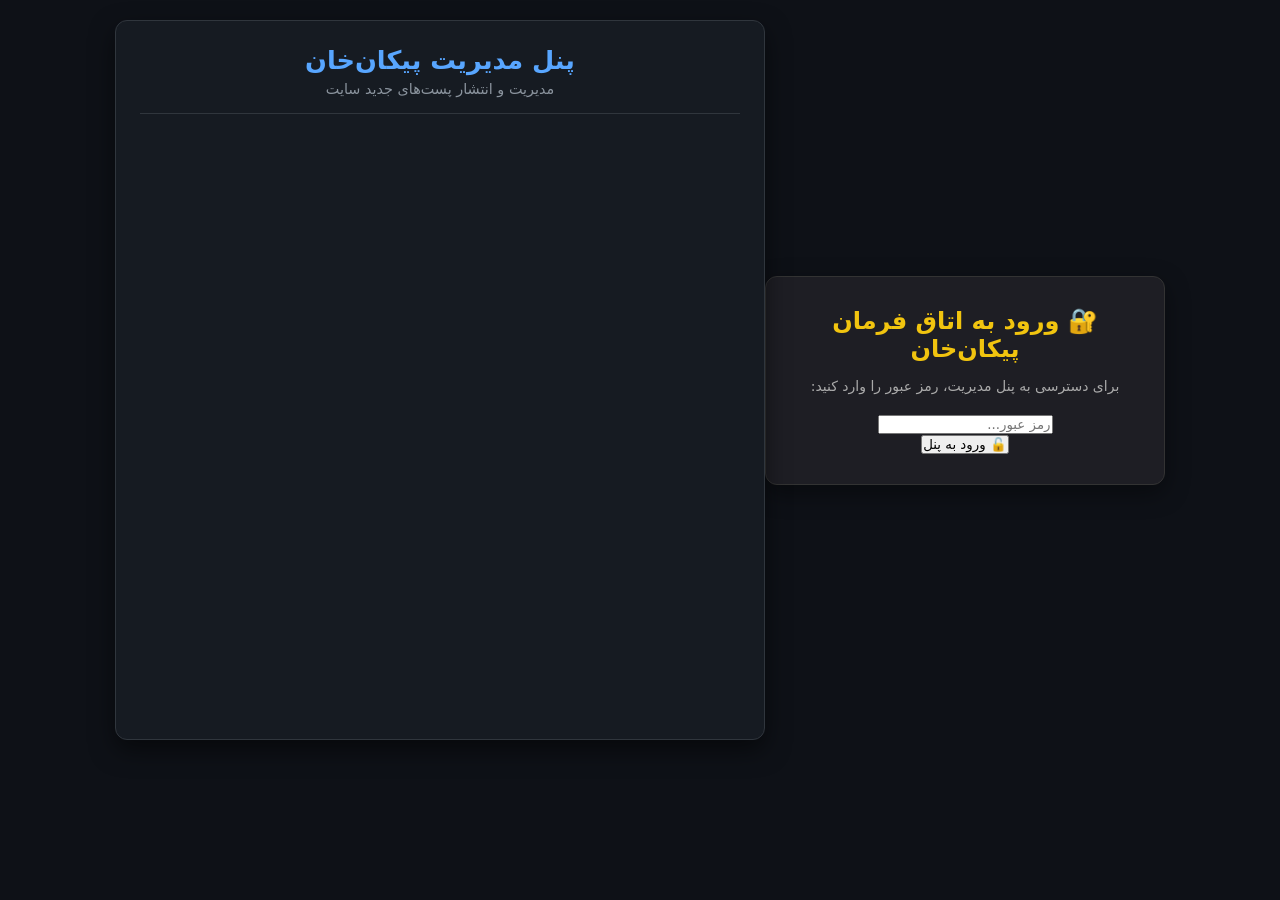
<file: panel/index.html>
<!DOCTYPE html>
<html lang="fa" dir="rtl">
<head>
  <meta charset="UTF-8">
  <meta name="viewport" content="width=device-width, initial-scale=1.0">
  <title>پنل مدیریت پیکان‌خان 🚗💨</title>
  <link rel="stylesheet" href="style.css">
</head>
<body>
  <!-- بخش صفحه ورود -->
<div id="loginOverlay" class="login-container">
  <div class="login-box">
    <h2>🔐 ورود به اتاق فرمان پیکان‌خان</h2>
    <p>برای دسترسی به پنل مدیریت، رمز عبور را وارد کنید:</p>
    <div class="input-group">
      <input type="password" id="adminPassword" placeholder="رمز عبور...">
    </div>
    <button id="loginBtn" class="btn-primary">🔓 ورود به پنل</button>
    <div id="loginError" class="error-text" style="display:none;">❌ رمز عبور اشتباه است!</div>
  </div>
</div>
  <div class="panel-container">
    <header class="panel-header">
      <h1>پنل مدیریت پیکان‌خان</h1>
      <p>مدیریت و انتشار پست‌های جدید سایت</p>
    </header>

    <form id="postForm" class="post-form">
      <!-- انتخاب نوع پست -->
      <div class="form-group">
        <label for="postType">نوع پست:</label>
        <select id="postType" required>
          <option value="book">📚 کتاب</option>
          <option value="movie">🎬 فیلم</option>
          <option value="mod">🎮 مود بازی</option>
          <option value="article">📝 مقاله</option>
        </select>
      </div>

      <!-- فیلدهای عمومی -->
      <div class="form-group">
        <label for="title">عنوان پست (فارسی):</label>
        <input type="text" id="title" placeholder="مثال: کتاب داس و کلید" required>
      </div>

      <div class="form-group">
        <label for="date">تاریخ انتشار (شمسی):</label>
        <input type="text" id="date" placeholder="مثال: ۱۱ شهریور ۱۴۰۵" required>
      </div>

      <div class="form-group">
        <label for="description">توضیحات کوتاه (Description):</label>
        <textarea id="description" rows="3" placeholder="خلاصه‌ای کوتاه برای کارت پست..." required></textarea>
      </div>

      <!-- فیلدهای اختصاصی کتاب -->
      <div id="bookFields" class="type-fields">
        <div class="form-group">
          <label for="bookCategory">دسته‌بندی کتاب:</label>
          <select id="bookCategory">
            <option value="story">کتاب داستان (story)</option>
            <option value="history">کتاب تاریخی (history)</option>
            <option value="children">کتاب کودک (children)</option>
          </select>
        </div>
        <div class="form-group">
          <label for="bookAuthor">نویسنده:</label>
          <input type="text" id="bookAuthor" placeholder="مثال: استوارت گیبز">
        </div>
        <div class="form-group">
          <label for="bookTranslator">مترجم:</label>
          <input type="text" id="bookTranslator" placeholder="مثال: تیم ترجمه پیکان‌خان">
        </div>
        <div class="form-group">
          <label for="bookPassword">رمز فایل:</label>
          <input type="text" id="bookPassword" placeholder="مثال: peykan-khan.ir">
        </div>
        <div class="form-group">
          <label for="bookDriveLink">لینک فایل در Google Drive:</label>
          <input type="url" id="bookDriveLink" placeholder="https://drive.google.com/file/d/...">
        </div>
        <div class="form-group">
          <label for="bookAbout">درباره کتاب:</label>
          <textarea id="bookAbout" rows="3" placeholder="توضیحات و خلاصه داستان کتاب..."></textarea>
        </div>
      </div>

      <!-- فیلدهای اختصاصی فیلم -->
      <div id="movieFields" class="type-fields" style="display: none;">
        <div class="form-group">
          <label for="movieCategory">دسته‌بندی فیلم و سریال:</label>
          <select id="movieCategory">
            <option value="cinema">فیلم سینمایی (cinema)</option>
            <option value="education">فیلم آموزشی (education)</option>
            <option value="short-series">سریال کوتاه (short-series)</option>
          </select>
        </div>
        <div class="form-group">
          <label for="movieDirector">کارگردان:</label>
          <input type="text" id="movieDirector" placeholder="مثال: کریستوفر نولان">
        </div>
        <div class="form-group">
          <label for="movieYear">سال تولید:</label>
          <input type="text" id="movieYear" placeholder="مثال: 2024">
        </div>
        <div class="form-group">
          <label for="movieQuality">کیفیت:</label>
          <input type="text" id="movieQuality" placeholder="مثال: 1080p Web-DL">
        </div>
        <div class="form-group">
          <label for="movieAge">رده سنی:</label>
          <input type="text" id="movieAge" placeholder="مثال: +13 یا +18">
        </div>
        <div class="form-group">
          <label for="movieEmbed">کد امبد (نمایش آنلاین / تریلر):</label>
          <textarea id="movieEmbed" rows="2" placeholder="<iframe>...</iframe>"></textarea>
        </div>
        <div class="form-group">
          <label for="movieDownloadLink">لینک مستقیم / دانلود:</label>
          <input type="url" id="movieDownloadLink" placeholder="لینک دانلود فیلم...">
        </div>
      </div>

      <!-- فیلدهای اختصاصی مود -->
      <div id="modFields" class="type-fields" style="display: none;">
        <div class="form-group">
          <label for="modCategory">دسته‌بندی مود:</label>
          <select id="modCategory">
            <option value="gta-v">مود GTA V (gta-v)</option>
            <option value="bomb-squad">مود Bomb Squad (bomb-squad)</option>
          </select>
        </div>
        <div class="form-group">
          <label for="modGame">نام بازی:</label>
          <input type="text" id="modGame" placeholder="مثال: GTA V">
        </div>
        <div class="form-group">
          <label for="modVersion">نسخه بازی / سازگار با:</label>
          <input type="text" id="modVersion" placeholder="مثال: v1.0.2802">
        </div>
        <div class="form-group">
          <label for="modSize">حجم فایل:</label>
          <input type="text" id="modSize" placeholder="مثال: 150 MB">
        </div>
        <div class="form-group">
          <label for="modDriveLink">لینک مود در Google Drive:</label>
          <input type="url" id="modDriveLink" placeholder="https://drive.google.com/file/d/...">
        </div>
        <div class="form-group">
          <label for="modNotes">نکات مهم و راهنمای نصب:</label>
          <textarea id="modNotes" rows="3" placeholder="فایل‌ها را در مسیر OpenIV جایگزین کنید..."></textarea>
        </div>
      </div>

      <!-- فیلدهای اختصاصی مقاله -->
      <div id="articleFields" class="type-fields" style="display: none;">
        <div class="form-group">
          <label for="articleCategory">دسته‌بندی مقاله:</label>
          <select id="articleCategory">
            <option value="tutorial">مقاله آموزشی (tutorial)</option>
            <option value="other">مطلب متفرقه (other)</option>
          </select>
        </div>
        <div class="form-group">
          <label for="articleAuthor">نویسنده مقاله:</label>
          <input type="text" id="articleAuthor" placeholder="مثال: پیکان‌خان">
        </div>
        <div class="form-group">
          <label for="articleReadTime">زمان تقریبی مطالعه:</label>
          <input type="text" id="articleReadTime" placeholder="مثال: ۵ دقیقه">
        </div>
        <div class="form-group">
          <label for="articleTags">برچسب‌ها (با کاما جدا کنید):</label>
          <input type="text" id="articleTags" placeholder="گیمینگ, آموزش, امنیت">
        </div>
        <div class="form-group">
          <label for="articleHtmlContent">محتوای مقاله (HTML):</label>
          <textarea id="articleHtmlContent" rows="6" placeholder="<p>متن بند اول...</p>"></textarea>
        </div>
      </div>

      <button type="submit" id="submitBtn" class="btn-submit">🚀 انتشار پست در سایت</button>
      <div id="statusMessage" class="status-box"></div>
    </form>
  </div>

  <script src="script.js"></script>
</body>
</html>
</file>
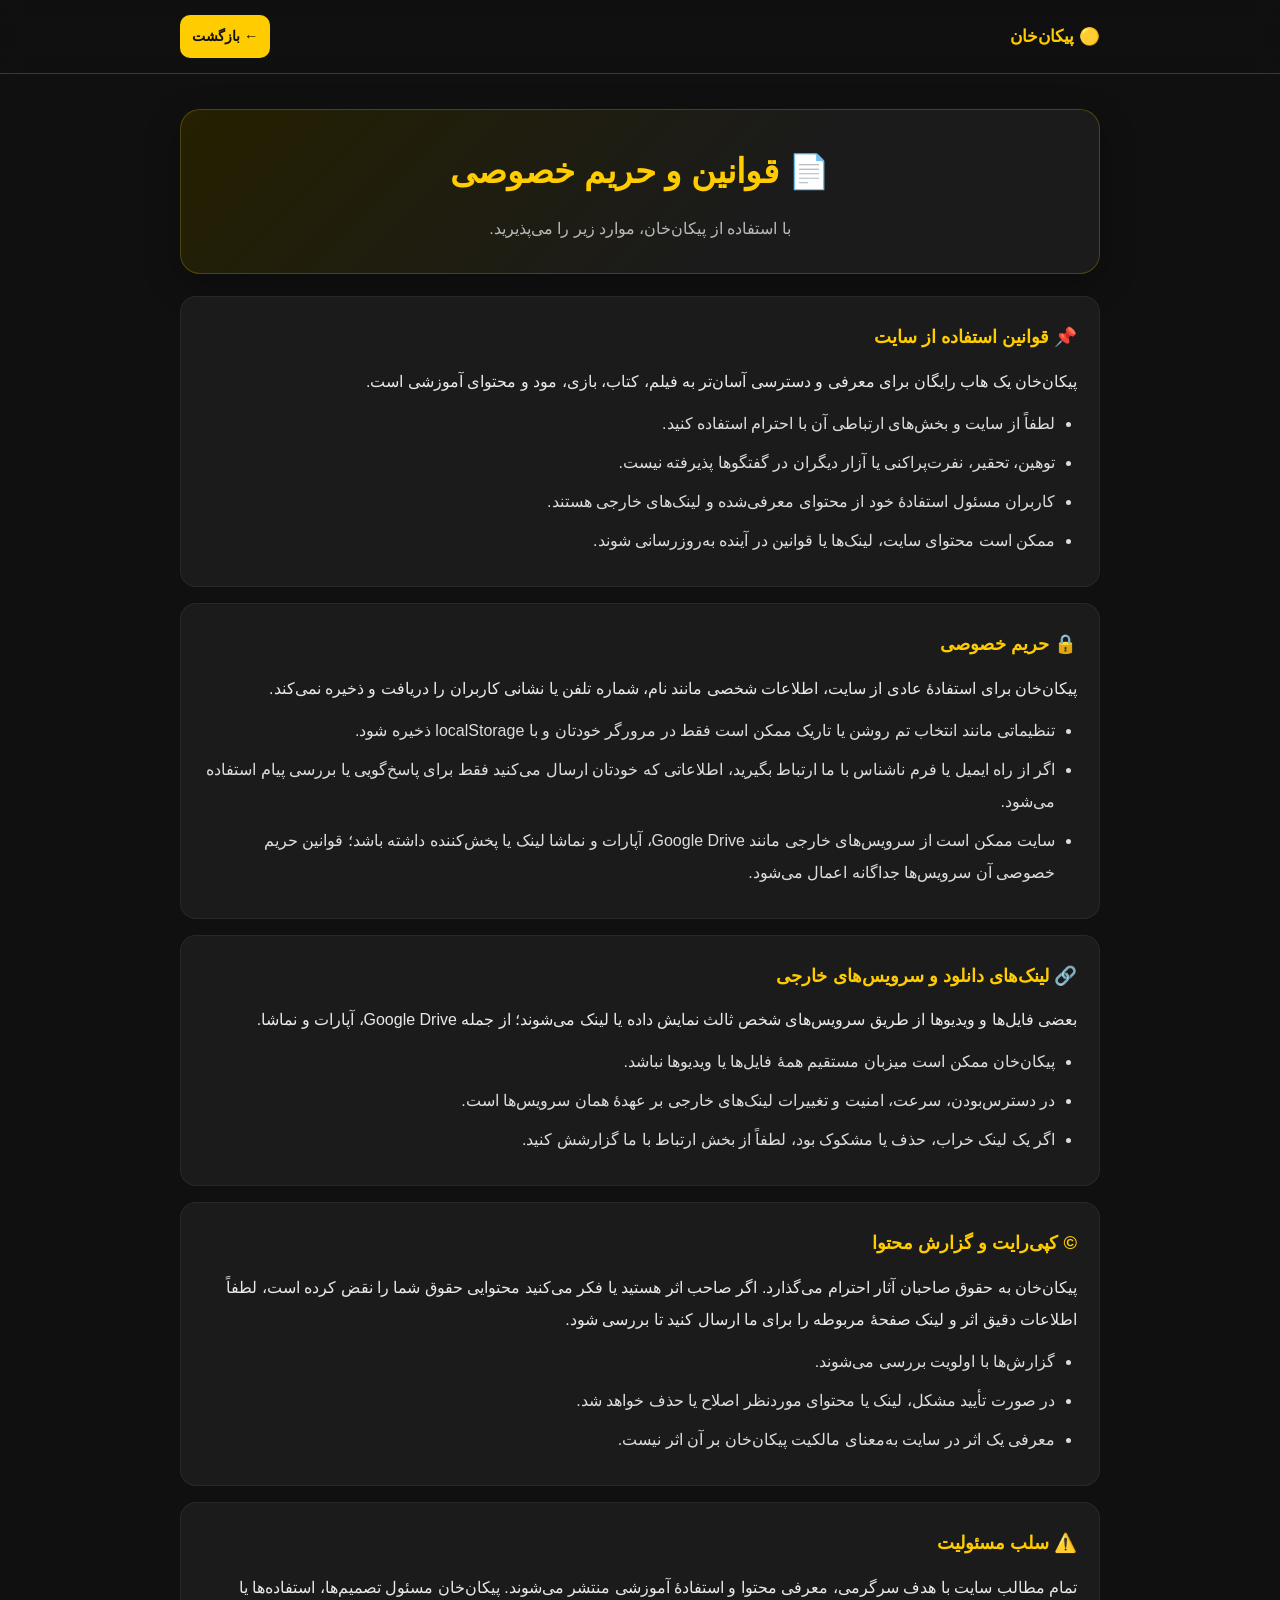
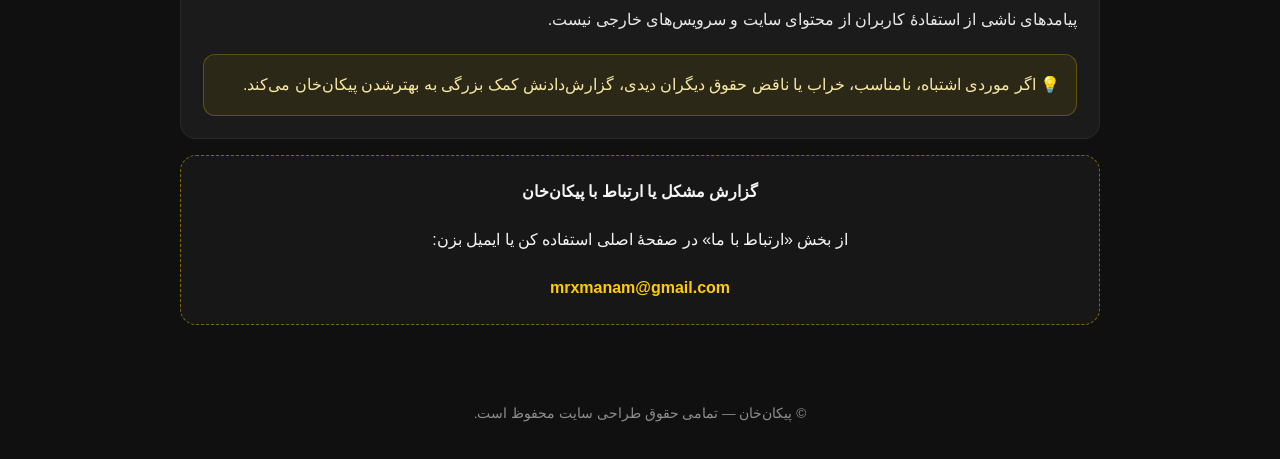
<file: legal.html>
<!DOCTYPE html>
<html lang="fa" dir="rtl">
<head>
  <meta charset="UTF-8">
  <meta name="viewport" content="width=device-width, initial-scale=1.0">

  <title>قوانین و حریم خصوصی | پیکان‌خان</title>
  <meta
    name="description"
    content="قوانین استفاده، حریم خصوصی، کپی‌رایت و گزارش محتوا در پیکان‌خان."
  >
  <meta name="theme-color" content="#ffcc00">

  <style>
    :root {
      --bg: #101010;
      --card: #1b1b1b;
      --card-hover: #222222;
      --text: #f5f5f5;
      --muted: #b9b9b9;
      --yellow: #ffcc00;
      --border: rgba(255, 204, 0, 0.22);
      --shadow: 0 12px 35px rgba(0, 0, 0, 0.28);
    }

    * {
      box-sizing: border-box;
    }

    body {
      margin: 0;
      background: var(--bg);
      color: var(--text);
      font-family: Tahoma, Arial, sans-serif;
      line-height: 2;
    }

    a {
      color: inherit;
    }

    .page-header {
      position: sticky;
      top: 0;
      z-index: 10;
      display: flex;
      align-items: center;
      justify-content: space-between;
      gap: 12px;
      padding: 15px max(18px, calc((100% - 920px) / 2));
      background: rgba(16, 16, 16, 0.94);
      border-bottom: 1px solid var(--border);
      backdrop-filter: blur(10px);
    }

    .brand {
      display: flex;
      align-items: center;
      gap: 10px;
      color: var(--yellow);
      font-size: 1.05rem;
      font-weight: bold;
      text-decoration: none;
    }

    .back-link {
      padding: 7px 12px;
      color: #111;
      background: var(--yellow);
      border-radius: 10px;
      font-size: 0.9rem;
      font-weight: bold;
      text-decoration: none;
      transition: transform 0.2s ease, opacity 0.2s ease;
    }

    .back-link:hover {
      opacity: 0.9;
      transform: translateY(-1px);
    }

    main {
      width: min(920px, calc(100% - 32px));
      margin: 0 auto;
      padding: 35px 0 55px;
    }

    .hero {
      margin-bottom: 22px;
      padding: 28px 22px;
      text-align: center;
      background: linear-gradient(135deg, #242000, #1b1b1b 62%);
      border: 1px solid var(--border);
      border-radius: 20px;
      box-shadow: var(--shadow);
    }

    .hero h1 {
      margin: 0 0 8px;
      color: var(--yellow);
      font-size: clamp(1.5rem, 5vw, 2.1rem);
    }

    .hero p {
      margin: 0;
      color: var(--muted);
    }

    .legal-card {
      margin-top: 16px;
      padding: 22px;
      background: var(--card);
      border: 1px solid rgba(255, 255, 255, 0.06);
      border-radius: 16px;
      transition: background 0.2s ease, border-color 0.2s ease;
    }

    .legal-card:hover {
      background: var(--card-hover);
      border-color: var(--border);
    }

    .legal-card h2 {
      display: flex;
      align-items: center;
      gap: 8px;
      margin: 0 0 10px;
      color: var(--yellow);
      font-size: 1.15rem;
    }

    .legal-card p {
      margin: 8px 0;
      color: #e9e9e9;
    }

    .legal-card ul {
      margin: 10px 0 0;
      padding-right: 22px;
    }

    .legal-card li {
      margin: 7px 0;
      color: #dddddd;
    }

    .notice {
      margin-top: 18px;
      padding: 14px 16px;
      color: #f7e8a4;
      background: rgba(255, 204, 0, 0.08);
      border: 1px solid rgba(255, 204, 0, 0.25);
      border-radius: 12px;
    }

    .contact-box {
      margin-top: 16px;
      padding: 20px;
      text-align: center;
      background: #171717;
      border: 1px dashed rgba(255, 204, 0, 0.45);
      border-radius: 16px;
    }

    .contact-box a {
      color: var(--yellow);
      font-weight: bold;
      text-decoration: none;
    }

    footer {
      padding: 20px 16px 32px;
      color: #8d8d8d;
      text-align: center;
      font-size: 0.85rem;
    }

    @media (max-width: 520px) {
      .page-header {
        padding: 13px 16px;
      }

      main {
        width: min(100% - 24px, 920px);
        padding-top: 22px;
      }

      .hero,
      .legal-card {
        padding: 18px;
      }

      .brand {
        font-size: 0.95rem;
      }
    }
  </style>
</head>

<body>
  <header class="page-header">
    <a class="brand" href="./index.html" aria-label="بازگشت به صفحه اصلی پیکان‌خان">
      🟡 پیکان‌خان
    </a>

    <a class="back-link" href="./index.html">
      ← بازگشت
    </a>
  </header>

  <main>
    <section class="hero">
      <h1>📄 قوانین و حریم خصوصی</h1>
      <p>با استفاده از پیکان‌خان، موارد زیر را می‌پذیرید.</p>
    </section>

    <section class="legal-card">
      <h2>📌 قوانین استفاده از سایت</h2>
      <p>
        پیکان‌خان یک هاب رایگان برای معرفی و دسترسی آسان‌تر به فیلم، کتاب،
        بازی، مود و محتوای آموزشی است.
      </p>

      <ul>
        <li>لطفاً از سایت و بخش‌های ارتباطی آن با احترام استفاده کنید.</li>
        <li>توهین، تحقیر، نفرت‌پراکنی یا آزار دیگران در گفتگوها پذیرفته نیست.</li>
        <li>کاربران مسئول استفادهٔ خود از محتوای معرفی‌شده و لینک‌های خارجی هستند.</li>
        <li>ممکن است محتوای سایت، لینک‌ها یا قوانین در آینده به‌روزرسانی شوند.</li>
      </ul>
    </section>

    <section class="legal-card">
      <h2>🔒 حریم خصوصی</h2>
      <p>
        پیکان‌خان برای استفادهٔ عادی از سایت، اطلاعات شخصی مانند نام، شماره تلفن
        یا نشانی کاربران را دریافت و ذخیره نمی‌کند.
      </p>

      <ul>
        <li>تنظیماتی مانند انتخاب تم روشن یا تاریک ممکن است فقط در مرورگر خودتان و با <span dir="ltr">localStorage</span> ذخیره شود.</li>
        <li>اگر از راه ایمیل یا فرم ناشناس با ما ارتباط بگیرید، اطلاعاتی که خودتان ارسال می‌کنید فقط برای پاسخ‌گویی یا بررسی پیام استفاده می‌شود.</li>
        <li>سایت ممکن است از سرویس‌های خارجی مانند Google Drive، آپارات و نماشا لینک یا پخش‌کننده داشته باشد؛ قوانین حریم خصوصی آن سرویس‌ها جداگانه اعمال می‌شود.</li>
      </ul>
    </section>

    <section class="legal-card">
      <h2>🔗 لینک‌های دانلود و سرویس‌های خارجی</h2>
      <p>
        بعضی فایل‌ها و ویدیوها از طریق سرویس‌های شخص ثالث نمایش داده یا لینک می‌شوند؛
        از جمله Google Drive، آپارات و نماشا.
      </p>

      <ul>
        <li>پیکان‌خان ممکن است میزبان مستقیم همهٔ فایل‌ها یا ویدیوها نباشد.</li>
        <li>در دسترس‌بودن، سرعت، امنیت و تغییرات لینک‌های خارجی بر عهدهٔ همان سرویس‌ها است.</li>
        <li>اگر یک لینک خراب، حذف یا مشکوک بود، لطفاً از بخش ارتباط با ما گزارشش کنید.</li>
      </ul>
    </section>

    <section class="legal-card">
      <h2>©️ کپی‌رایت و گزارش محتوا</h2>
      <p>
        پیکان‌خان به حقوق صاحبان آثار احترام می‌گذارد. اگر صاحب اثر هستید یا
        فکر می‌کنید محتوایی حقوق شما را نقض کرده است، لطفاً اطلاعات دقیق اثر و
        لینک صفحهٔ مربوطه را برای ما ارسال کنید تا بررسی شود.
      </p>

      <ul>
        <li>گزارش‌ها با اولویت بررسی می‌شوند.</li>
        <li>در صورت تأیید مشکل، لینک یا محتوای موردنظر اصلاح یا حذف خواهد شد.</li>
        <li>معرفی یک اثر در سایت به‌معنای مالکیت پیکان‌خان بر آن اثر نیست.</li>
      </ul>
    </section>

    <section class="legal-card">
      <h2>⚠️ سلب مسئولیت</h2>
      <p>
        تمام مطالب سایت با هدف سرگرمی، معرفی محتوا و استفادهٔ آموزشی منتشر می‌شوند.
        پیکان‌خان مسئول تصمیم‌ها، استفاده‌ها یا پیامدهای ناشی از استفادهٔ کاربران
        از محتوای سایت و سرویس‌های خارجی نیست.
      </p>

      <div class="notice">
        💡 اگر موردی اشتباه، نامناسب، خراب یا ناقض حقوق دیگران دیدی، گزارش‌دادنش کمک بزرگی به بهترشدن پیکان‌خان می‌کند.
      </div>
    </section>

    <section class="contact-box">
      <strong>گزارش مشکل یا ارتباط با پیکان‌خان</strong>
      <p>
        از بخش «ارتباط با ما» در صفحهٔ اصلی استفاده کن یا ایمیل بزن:
      </p>
      <a href="mailto:mrxmanam@gmail.com">mrxmanam@gmail.com</a>
    </section>
  </main>

  <footer>
    © پیکان‌خان — تمامی حقوق طراحی سایت محفوظ است.
  </footer>
</body>
</html>
</file>
<file: panel/style.css>
/* /panel/style.css */
* {
  box-sizing: border-box;
  margin: 0;
  padding: 0;
  font-family: system-ui, -apple-system, 'Segoe UI', Roboto, sans-serif;
}

body {
  background-color: #0e1117;
  color: #e6edf3;
  direction: rtl;
  padding: 20px;
  display: flex;
  justify-content: center;
}

.panel-container {
  width: 100%;
  max-width: 650px;
  background: #161b22;
  border: 1px solid #30363d;
  border-radius: 12px;
  padding: 24px;
  box-shadow: 0 10px 25px rgba(0,0,0,0.5);
}

.panel-header {
  text-align: center;
  margin-bottom: 24px;
  border-bottom: 1px solid #30363d;
  padding-bottom: 16px;
}

.panel-header h1 {
  font-size: 1.6rem;
  color: #58a6ff;
  margin-bottom: 6px;
}

.panel-header p {
  color: #8b949e;
  font-size: 0.9rem;
}

.form-group {
  margin-bottom: 16px;
}

label {
  display: block;
  font-weight: bold;
  margin-bottom: 6px;
  font-size: 0.9rem;
  color: #c9d1d9;
}

input[type="text"],
input[type="url"],
select,
textarea {
  width: 100%;
  padding: 10px 12px;
  background: #0d1117;
  border: 1px solid #30363d;
  border-radius: 6px;
  color: #c9d1d9;
  font-size: 0.95rem;
  outline: none;
  transition: border-color 0.2s;
}

input:focus,
select:focus,
textarea:focus {
  border-color: #58a6ff;
}

.type-fields {
  background: #1f242c;
  padding: 16px;
  border-radius: 8px;
  border-right: 3px solid #58a6ff;
  margin-bottom: 18px;
}

.btn-submit {
  width: 100%;
  padding: 12px;
  background: #238636;
  border: 1px solid rgba(240,246,252,0.1);
  border-radius: 6px;
  color: #fff;
  font-weight: bold;
  font-size: 1rem;
  cursor: pointer;
  transition: background-color 0.2s;
}

.btn-submit:hover {
  background: #2ea043;
}

.btn-submit:disabled {
  background: #38404a;
  cursor: not-allowed;
}

.status-box {
  margin-top: 16px;
  padding: 12px;
  border-radius: 6px;
  font-size: 0.95rem;
  text-align: center;
  display: none;
}

.status-box.success {
  display: block;
  background: #1b4728;
  color: #3fb950;
  border: 1px solid #238636;
}

.status-box.error {
  display: block;
  background: #49171d;
  color: #f85149;
  border: 1px solid #da3633;
}
/* استایل صفحه ورود */
.login-container {
  display: flex;
  justify-content: center;
  align-items: center;
  min-height: 80vh;
}

.login-box {
  background: #1e1e24;
  padding: 30px;
  border-radius: 12px;
  border: 1px solid #333;
  box-shadow: 0 8px 24px rgba(0, 0, 0, 0.4);
  text-align: center;
  max-width: 400px;
  width: 100%;
}

.login-box h2 {
  color: #f1c40f;
  margin-bottom: 15px;
}

.login-box p {
  color: #aaa;
  font-size: 14px;
  margin-bottom: 20px;
}

.error-text {
  color: #ff4757;
  margin-top: 12px;
  font-weight: bold;
}
</file>
